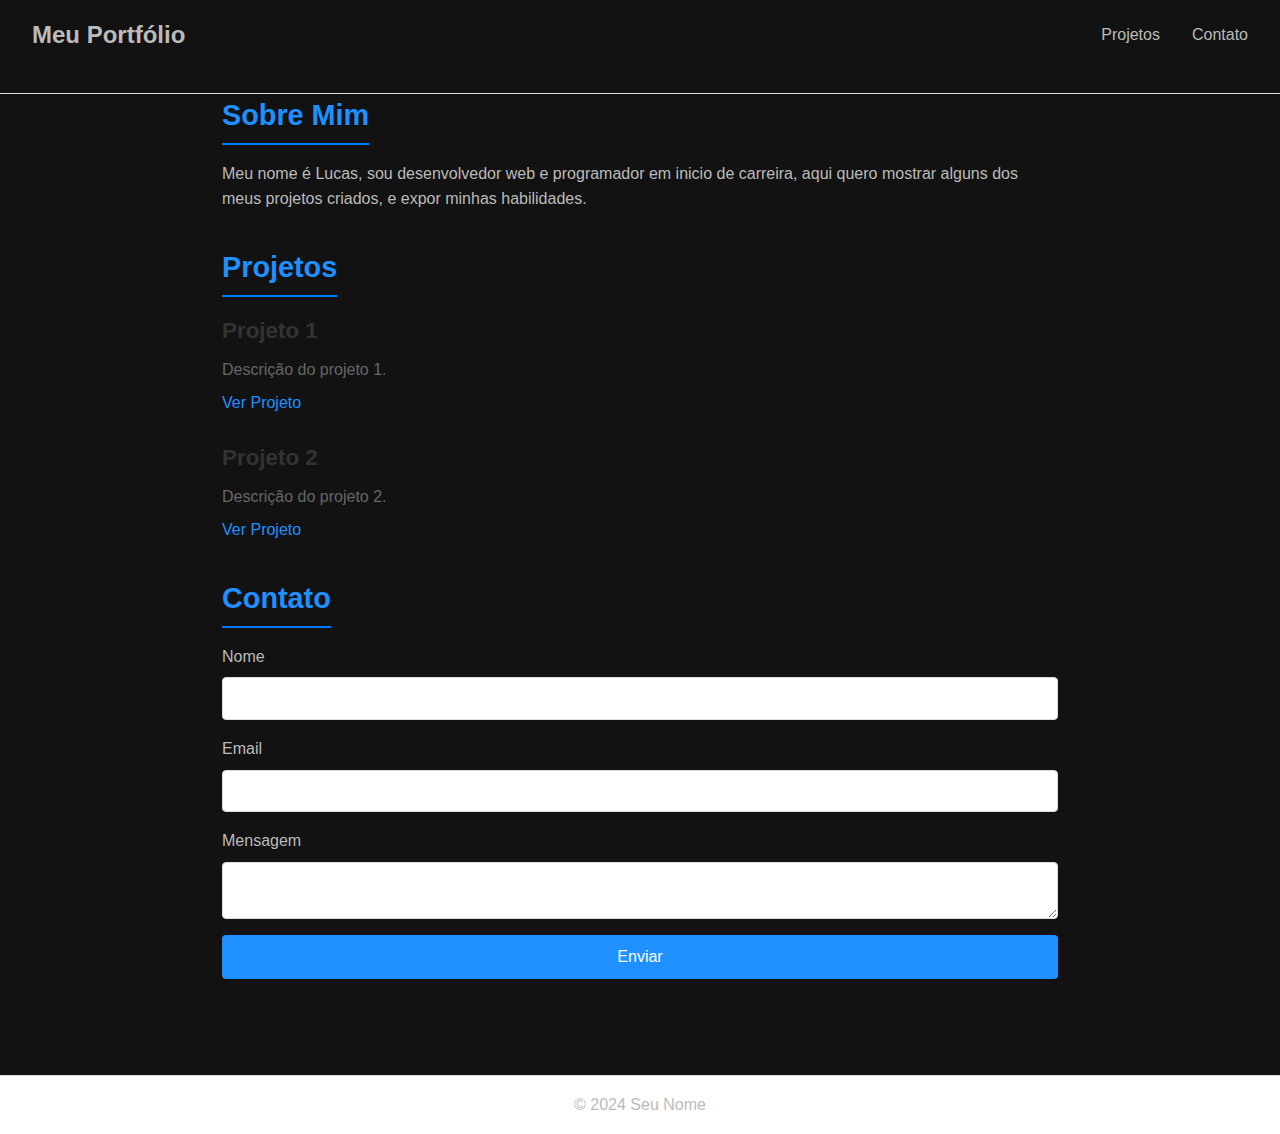
<file: index.html>
<!DOCTYPE html>
<html lang="pt-BR">
<head>
    <meta charset="UTF-8">
    <meta name="viewport" content="width=device-width, initial-scale=1.0">
    <title>Portfólio</title>
    <link rel="stylesheet" href="Estilos/style.css">
</head>
<body>
    <header>
        <nav>
            <h1>Meu Portfólio</h1>
            <ul>
                <li><a href="#">Projetos</a></li>
                <li><a href="#contato">Contato</a></li>
            </ul>
        </nav>
    </header>

    <main>
        <section id="sobre">
            <h2>Sobre Mim</h2>
            <p>Meu nome é Lucas, sou desenvolvedor web e programador em inicio de carreira, aqui quero mostrar alguns dos meus projetos criados, e expor minhas habilidades.</p>
        </section>

        <section id="projetos">
            <h2>Projetos</h2>
            <div class="projeto">
                <h3>Projeto 1</h3>
                <p>Descrição do projeto 1.</p>
                <a href="Pages/Perfume/page1.html" target="_blank">Ver Projeto</a>
            </div>
            <div class="projeto">
                <h3>Projeto 2</h3>
                <p>Descrição do projeto 2.</p>
                <a href="link-do-projeto-2">Ver Projeto</a>
            </div>
        </section>

        <section id="contato">
            <h2>Contato</h2>
            <form>
                <label for="nome">Nome</label>
                <input type="text" id="nome" name="nome" required>
                <label for="email">Email</label>
                <input type="email" id="email" name="email" required>
                <label for="mensagem">Mensagem</label>
                <textarea id="mensagem" name="mensagem" required></textarea>
                <button type="submit">Enviar</button>
            </form>
        </section>
    </main>

    <footer>
        <p>&copy; 2024 Seu Nome</p>
    </footer>

    <script src="script.js"></script>
</body>
</html>
</file>
<file: Estilos/style.css>
/* Estilos Gerais */
* {
    margin: 0;
    padding: 0;
    box-sizing: border-box;
}

body {
    font-family: 'Helvetica Neue', Arial, sans-serif;
    color: #BBBBBB;
    background-color: #121212;
    line-height: 1.6;
    padding-top: 60px;
}

header {
    background-color: #121212;
    border-bottom: 1px solid #ddd;
    position: fixed;
    height: 94px;
    width: 100%;
    top: 0;
    z-index: 1000;
}

nav {
    display: flex;
    justify-content: space-between;
    align-items: center;
    padding: 1rem 2rem;
}

nav h1 {
    font-size: 1.5rem;
    font-weight: bold;
    color: #BBBBBB;
}

nav ul {
    list-style: none;
    display: flex;
}

nav ul li {
    margin-left: 2rem;
}

nav ul li a {
    text-decoration: none;
    color: #BBBBBB;
    font-weight: 500;
    transition: color 0.3s;
}

nav ul li a:hover {
    color: #1E90FF;
}

main {
    padding: 2rem;
    max-width: 900px;
    margin: auto;
    background-color: #121212;
    box-shadow: 0 2px 5px rgba(0,0,0,0.1);
    border-radius: 8px;
}

section {
    margin-bottom: 2rem;
}

h2 {
    font-size: 1.8rem;
    margin-bottom: 1rem;
    color: #1E90FF;
    border-bottom: 2px solid #007BFF;
    display: inline-block;
    padding-bottom: 0.3rem;
}

.projeto {
    margin-bottom: 1.5rem;
}

.projeto h3 {
    font-size: 1.4rem;
    margin-bottom: 0.5rem;
    color: #333;
}

.projeto p {
    margin-bottom: 0.5rem;
    color: #666;
}

.projeto a {
    color: #1E90FF;
    text-decoration: none;
    font-weight: 500;
    transition: color 0.3s;
}

.projeto a:hover {
    color: #0056b3;
}

form {
    display: flex;
    flex-direction: column;
}

form label {
    margin-bottom: 0.5rem;
    color: #BBBBBB;
}

form input, form textarea {
    margin-bottom: 1rem;
    padding: 0.8rem;
    border: 1px solid #ddd;
    border-radius: 4px;
}

form button {
    padding: 0.8rem;
    border: none;
    background-color: #1E90FF;
    color: #fff;
    font-size: 1rem;
    border-radius: 4px;
    cursor: pointer;
    transition: background-color 0.3s;
}

form button:hover {
    background-color: #0056b3;
}

footer {
    text-align: center;
    padding: 1rem;
    background-color: #fff;
    border-top: 1px solid #ddd;
    margin-top: 2rem;
}
</file>
